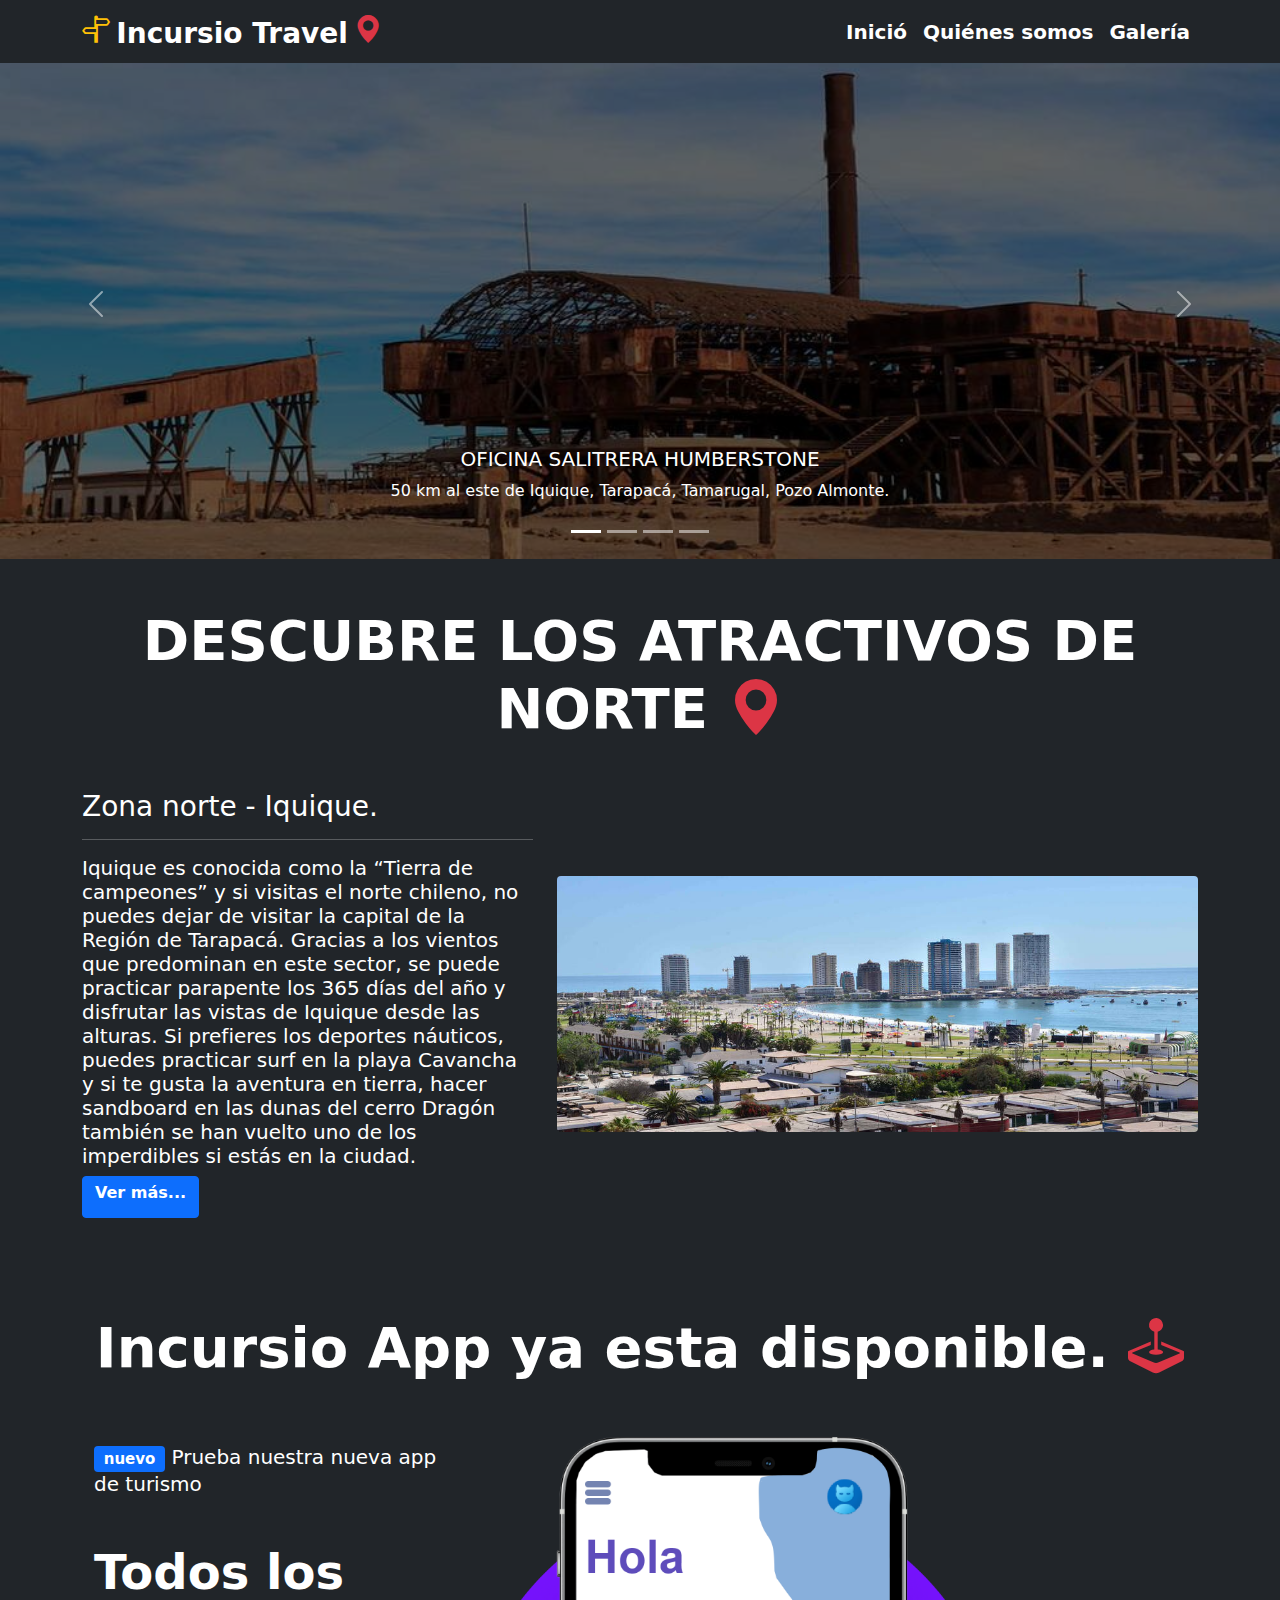
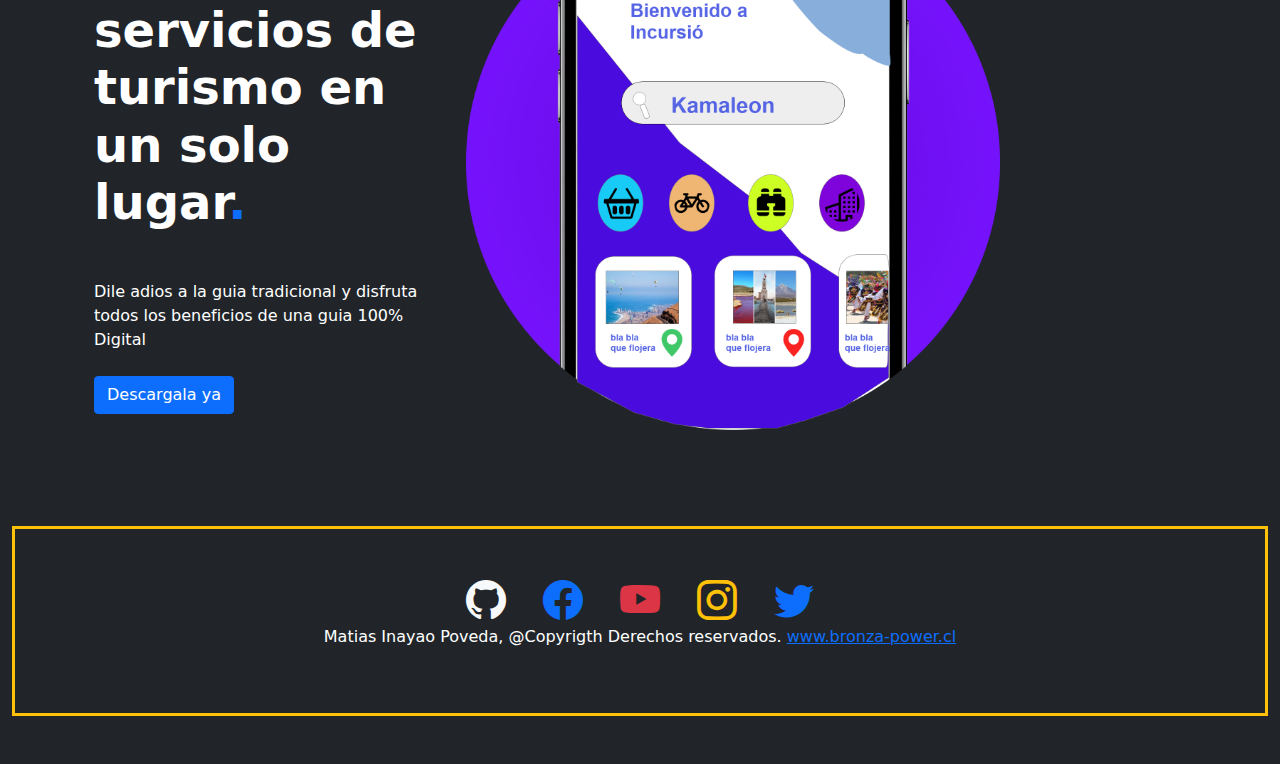
<file: index.html>
<!doctype html>
<html lang="es">
  <head>
    <!-- meta tags -->
    <meta charset="utf-8">
    <meta name="viewport" content="width=device-width, initial-scale=1">
    <!-- Bootstrap CSS -->
    <link rel="stylesheet" href="css/bootstrap.min.css">
    <title>Incursio Travel!</title>
    <link rel="stylesheet" href="css/style.css">
    <link rel="stylesheet" href="https://cdn.jsdelivr.net/npm/bootstrap-icons@1.4.1/font/bootstrap-icons.css">
  </head>
  <body>
    <!-------------------------------------Navbar----------------------------------------->

    <nav class="navbar navbar-expand-lg navbar-dark bg-dark fixed-top">
        <div class="container">
            <a href="/" class="navbar-brand">
                
                <i class="bi bi-signpost-split h3 text-warning"></i>
                <span class="align-middle fw-bold h3">Incursio Travel</span>
                <i class="bi bi-geo-alt-fill h3 text-danger"></i>
            </a>
            <!-- Boton para que sea responsive-->
            <button
                class="navbar-toggler" 
                type="button" 
                data-bs-toggle="collapse"
                data-bs-target="#navbarSupportedContent" aria-controls="navbarSupportedContent"
                aria-expanded="false"
                aria-label="Toggle navigation">
                <span class="navbar-toggler-icon"></span>
            </button>
            <!-- end Boton para que sea responsive-->
            <!-- Menu que se colapsa-->
                <div class="collapse navbar-collapse" id="navbarSupportedContent">
                    <ul class="navbar-nav ms-auto mb-2 mb-lg-0 fw-bold h5">
                        <li class="nav-item ">
                            <a
                                href="Index.html"
                                class="nav-link active"
                                aria-current="page"
                            >
                            Inició
                            </a>
                        </li>
                        <li class="nav-item">
                            <a
                                href="./pages/quienes somos.html"
                                class="nav-link active"                    
                            >
                            Quiénes somos
                            </a>
                        </li>
                        <li class="nav-item">
                            <a
                                href="./pages/galeria.html"
                                class="nav-link active"                    
                            >
                            Galería 
                            </a>
                        </li>
                    </ul>
                </div>
            <!-- end Menu que se colapsa-->    
        </div>
    </nav>

    <!-----------------------------------end Navbar--------------------------------------->
    <!------------------------------------carousel---------------------------------------->
    <section class="mt-5 col-12">
        <div
        id="carouselExampleIndicators" 
        class="carousel slide carousel-fade" 
        data-bs-ride="carousel">
        <div class="carousel-indicators">
            <button type="button" data-bs-target="#carouselExampleIndicatorss" data-bs-slide-to="0" class="active" aria-current="true" aria-label="Slide 1"></button>
            <button type="button" data-bs-target="#carouselExampleIndicators" data-bs-slide-to="1" aria-label="Slide 2"></button>
            <button type="button" data-bs-target="#carouselExampleIndicators" data-bs-slide-to="2" aria-label="Slide 3"></button>
            <button type="button" data-bs-target="#carouselExampleIndicators" data-bs-slide-to="3" aria-label="Slide 4"></button>
        </div>
            <div class="carousel-inner">
                <div class="carousel-item active">
                    <img src="img/slide 1.jpg" class="d-block w-100 h-100" alt="...">
                    <div class="carousel-caption d-none d-md-block">
                        <h5>OFICINA SALITRERA HUMBERSTONE</h5>
                        <p>50 km al este de Iquique, Tarapacá, Tamarugal, Pozo Almonte.</p>
                    </div>
                </div>
                <div class="carousel-item">
                    <img src="img/slide 2.png" class="d-block w-100" alt="...">
                    <div class="carousel-caption d-none d-md-block">
                        <h5>Turismo agrícola y aventura Yalane</h5>
                        <p>Miñi Miñe se ubica en el límite Norte la Comuna de Huara, Provincia del Tamarugal, Región de Tarapacá.</p>
                    </div>
                </div>
                <div class="carousel-item">
                    <img src="img/slide 3.jpg" class="d-block w-100" alt="...">
                    <div class="carousel-caption d-none d-md-block">
                        <h5>TOUR OASIS DE PICA</h5>
                        <p>Oasis de Pica y Matilla – Pueblo de La Tirana.</p>
                    </div>
                </div>
                <div class="carousel-item">
                    <img src="img/slide 4.jpg" class="d-block w-100" alt="...">
                    <div class="carousel-caption d-none d-md-block">
                        <h5>Museo Corbeta Esmeralda</h5>
                        <p>El Museo Corbeta Esmeralda es un museo chileno ubicado en la ciudad de Iquique.</p>
                    </div>
                </div>
            </div>
                <button class="carousel-control-prev" type="button"             data-bs-target="#carouselExampleIndicators" data-bs-slide="prev">
                <span class="carousel-control-prev-icon" aria-hidden="true"></span>
                <span class="visually-hidden">Previous</span>
                </button>
                <button class="carousel-control-next" type="button"   data-bs-target="#carouselExampleIndicators" data-bs-slide="next">
                <span class="carousel-control-next-icon" aria-hidden="true"></span>
                <span class="visually-hidden">Next</span>
                </button>
        </div>
    </section>
    <!----------------------------------end carousel-------------------------------------->
    <!--------------------------------------Main------------------------------------------>
    <main class="bg-dark text-white py-5">
        <div class="container">
            <h2 class="text-center display-4 mb-5 fw-bold">
                <span>
                    DESCUBRE LOS ATRACTIVOS DE NORTE  
                </span>
                <i class="bi bi-geo-alt-fill text-danger"></i>
            </h2>
            <div class="row align-items-center">
                <div class="col-12 col-lg-5 ">
                    <h3>Zona norte - Iquique.</h3>
                    <hr>
                    <p class="h5 ">Iquique es conocida como la “Tierra de campeones” y si visitas el norte chileno, no puedes dejar de visitar la capital de la Región de Tarapacá. Gracias a los vientos que predominan en este sector, se puede practicar parapente los 365 días del año y disfrutar las vistas de Iquique desde las alturas. Si prefieres los deportes náuticos, puedes practicar surf en la playa Cavancha y si te gusta la aventura en tierra, hacer sandboard en las dunas del cerro Dragón también se han vuelto uno de los imperdibles si estás en la ciudad.</p>
                    <a href="https://chile.travel/donde-ir/norte-desierto-atacama/iquique"><button
                        class="btn btn-primary mb-5 mb-lg-0 dis">
                        <p class="h6 fw-bold ">
                            Ver más...
                        </p>
                    </button></a>
                </div>
                <div class="col-12 col-lg-7">
                    <div class="hovereffect">
                        <img src="img/slide 6.jpg" alt="" class="img-fluid rounded">
                        <div class="overlay">
                            <p class="py-5 m-2 ">Playa y desierto son los atractivos turísticos principales que hacen de Iquique y de la Región de Tarapacá en un destino imperdible para visitar durante tus vacaciones. </p>
                        </div>
                    </div>
                </div>
            </div>
            
        </div> 
    </main>
    <!------------------------------------end Main---------------------------------------->
    <!---------------------------------Es bonito Soñar------------------------------------>
    <section class="bg-dark text-white py-5">
        <div class="container  ">
            <h2 class="text-center display-4 mb-5 fw-bold">
                <span>
                    Incursio App ya esta disponible.  
                </span>
                <i class="bi bi-joystick text-danger"></i>
            </h2>
            <div class="row align-items-center mx-auto">
                <div class="col-12 col-lg-4">
                    <div >
                        <h5 class="text-white">
                            <span class="badge bg-primary">
                                nuevo
                            </span>
                            Prueba nuestra nueva app de turismo
                        </h5>
                        <h2 class="display-5 fw-bold my-5">
                            Todos los servicios de turismo en un solo lugar<span class="text-primary">.</span>
                        </h2>
                        <p class="mb-4">
                            Dile adios a la guia tradicional y disfruta todos los beneficios de una guia 100% Digital
                        </p>
                        <a href="https://play.google.com/store?hl=es&gl=US" class="btn btn-primary">Descargala ya</a>
                        
                    </div>                   
                </div>
                <div class="col-12 col-lg-6">
                    <div class="content">
                        <img src="img/app1.png" class="img-fluid" alt="">
                    </div>
                </div>
            </div>
        </div>
    </section>
    <!-------------------------------------end Dream-------------------------------------->
    <!---------------------------------------footer--------------------------------------->
    <footer class=" container-fluid bg-dark py-5 text-center text-white ">
        <div class="border-3 border border-warning py-5  ">
            <a href="https://github.com/Seradox24"><i class="bi bi-github text-light h1 m-3"></i></a>
            <a href="https://www.facebook.com"><i class="bi bi-facebook text-primary h1 m-3"></i></a>
            <a href="https://www.youtube.com"><i class="bi bi-youtube text-danger h1 m-3"></i></a>
            <a href="https://www.instagram.com"><i class="bi bi-instagram text-warning h1 m-3"></i></a>
            <a href="https://twitter.com/?lang=es"><i class="bi bi-twitter text-primary h1 m-3"></i></a>
            <p>
            Matias Inayao Poveda, @Copyrigth Derechos reservados. <a href="https://youtu.be/C8FQ4wQXyaE">www.bronza-power.cl</a>
            </p>
        </div>
    </footer>

    <!-------------------------------------end footer-------------------------------------->

    <!-- ---------------Option 1: Bootstrap Bundle with Popper------------------ -->
    <script src="https://cdn.jsdelivr.net/npm/bootstrap@5.0.0-beta3/dist/js/bootstrap.bundle.min.js" integrity="sha384-JEW9xMcG8R+pH31jmWH6WWP0WintQrMb4s7ZOdauHnUtxwoG2vI5DkLtS3qm9Ekf" crossorigin="anonymous"></script>
  </body>
</html>
</file>
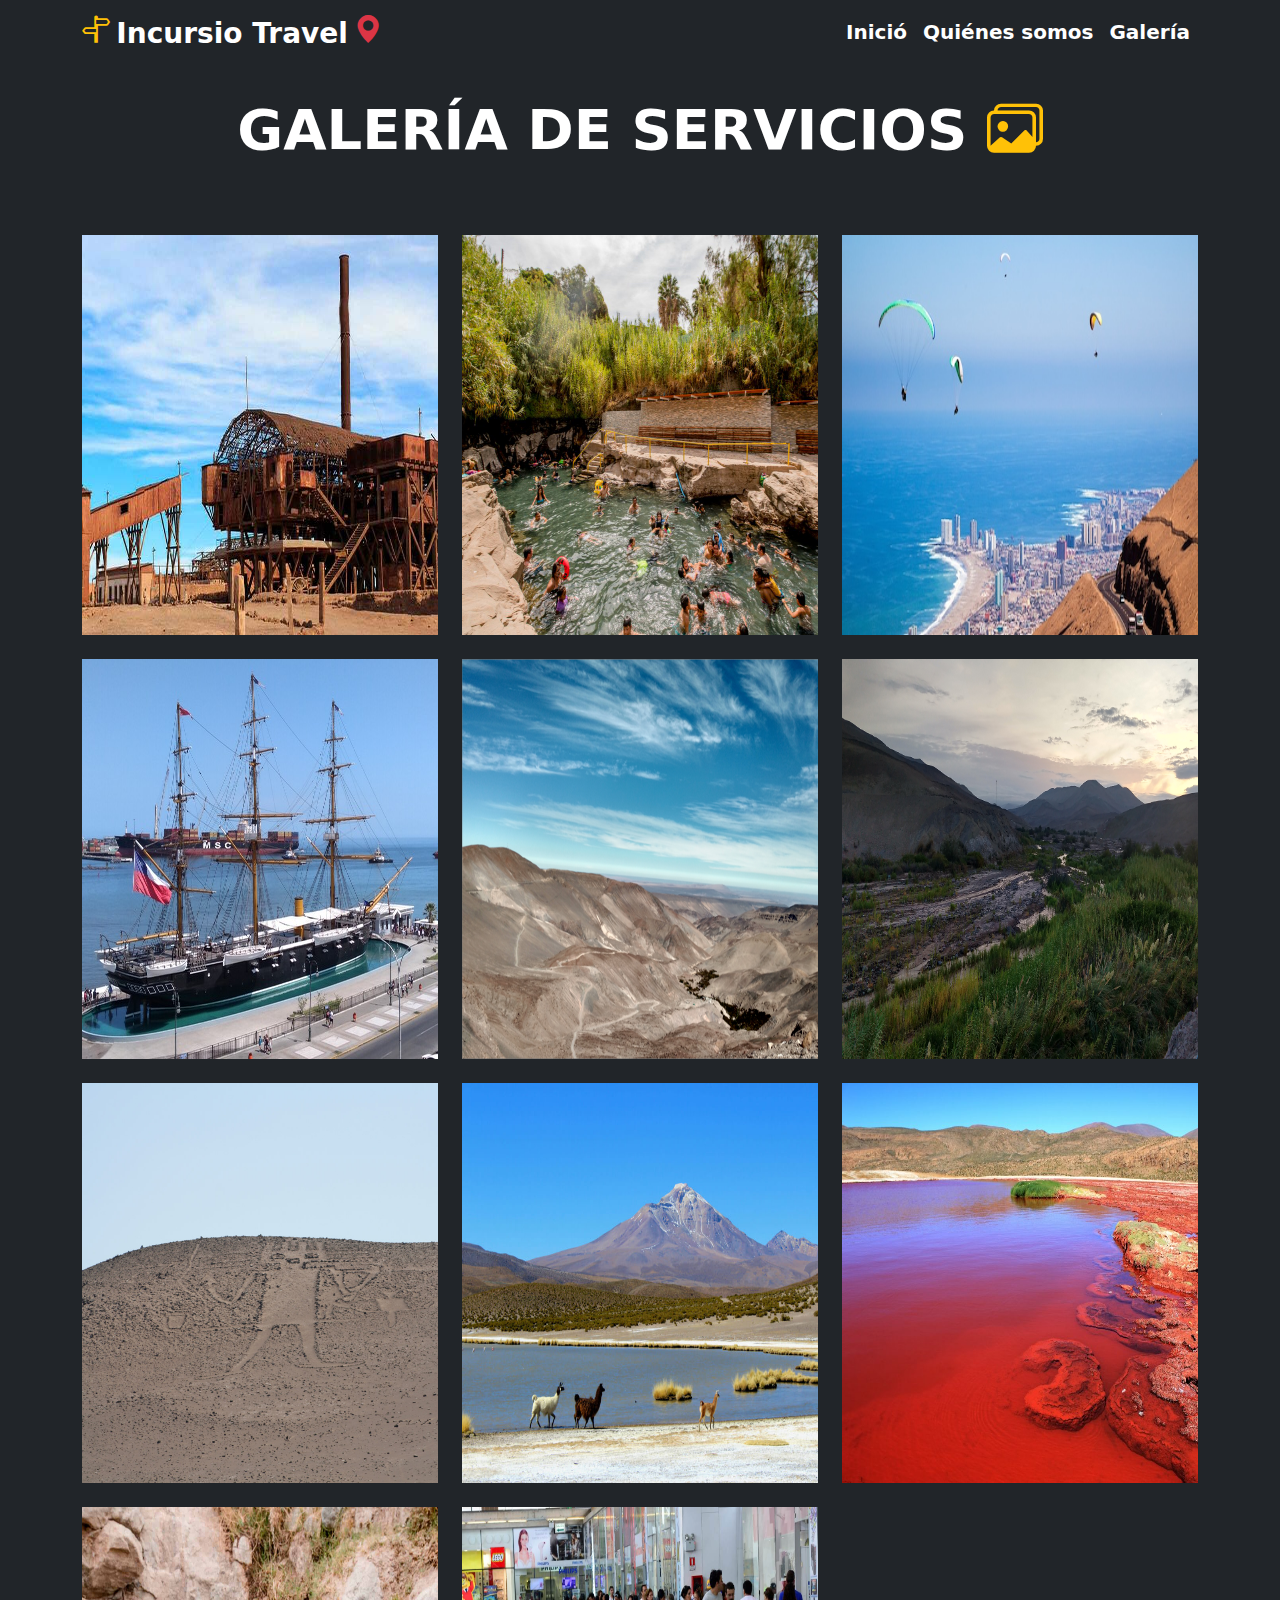
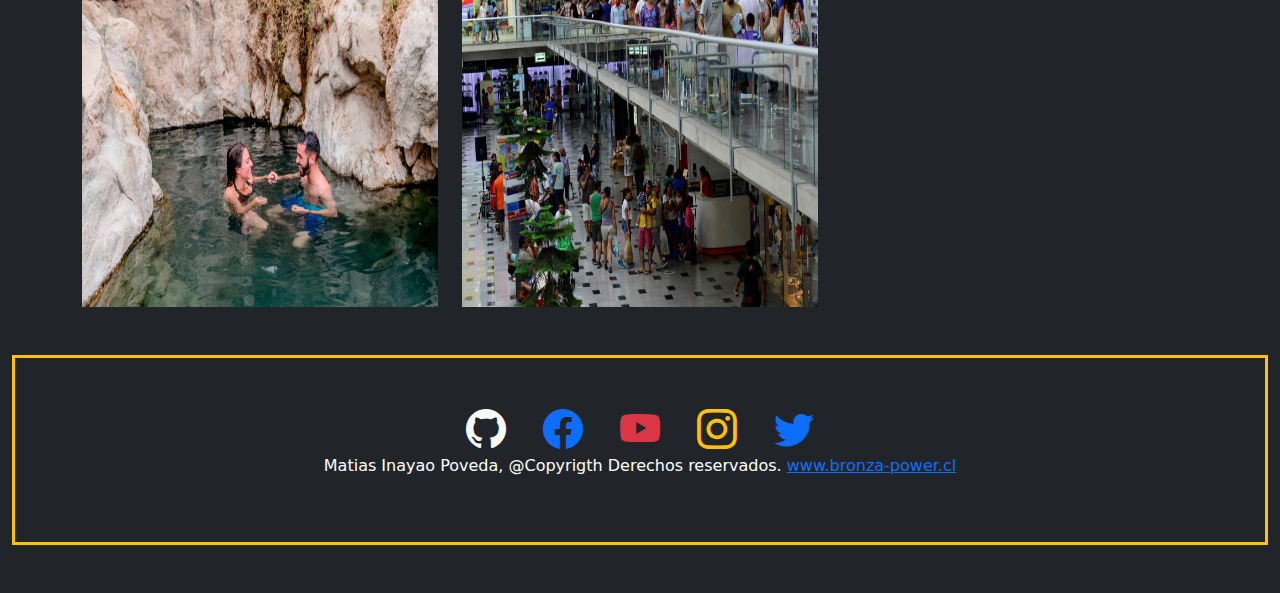
<file: pages/galeria.html>
<!doctype html>
<html lang="es">
  <head>
    <!-- meta tags -->
    <meta charset="utf-8">
    <meta name="viewport" content="width=device-width, initial-scale=1">
    <!-- Bootstrap CSS -->
    <link rel="stylesheet" href="../css/bootstrap.min.css">
    <title>Incursio Travel!</title>
    <link rel="stylesheet" href="../css/style.css">
    <link rel="stylesheet" href="https://cdn.jsdelivr.net/npm/bootstrap-icons@1.4.1/font/bootstrap-icons.css">
  </head>
  <body>
    <!-------------------------------------Navbar----------------------------------------->

    <nav class="navbar navbar-expand-lg navbar-dark bg-dark fixed-top">
        <div class="container">
            <a href="/" class="navbar-brand">
                
                <i class="bi bi-signpost-split h3 text-warning"></i>
                <span class="align-middle fw-bold h3">Incursio Travel</span>
                <i class="bi bi-geo-alt-fill h3 text-danger"></i>
            </a>
            <!-- Boton para que sea responsive-->
            <button
                class="navbar-toggler" 
                type="button" 
                data-bs-toggle="collapse"
                data-bs-target="#navbarSupportedContent" aria-controls="navbarSupportedContent"
                aria-expanded="false"
                aria-label="Toggle navigation">
                <span class="navbar-toggler-icon"></span>
            </button>
            <!-- end Boton para que sea responsive-->
            <!-- Menu que se colapsa-->
                <div class="collapse navbar-collapse" id="navbarSupportedContent">
                    <ul class="navbar-nav ms-auto mb-2 mb-lg-0 fw-bold h5">
                        <li class="nav-item ">
                            <a
                                href="../Index.html"
                                class="nav-link active"
                                aria-current="page"
                            >
                            Inició
                            </a>
                        </li>
                        <li class="nav-item">
                            <a
                                href="quienes somos.html"
                                class="nav-link active"                    
                            >
                            Quiénes somos
                            </a>
                        </li>
                        <li class="nav-item">
                            <a
                                href="galeria.html"
                                class="nav-link active"                    
                            >
                            Galería 
                            </a>
                        </li>
                    </ul>
                </div>
            <!-- end Menu que se colapsa-->    
        </div>
    </nav>

    <!-----------------------------------end Navbar--------------------------------------->
    <!------------------------------------Galeria----------------------------------------->
    <!------------------------------------Galeria----------------------------------------->
    
    <section class="bg-dark text-white pt-5 mt-5">
        <div class="container containerf">
            <h2 class="text-center display-4 mb-5 fw-bold">
                <span>
                    GALERÍA DE SERVICIOS
                </span>
                <i class="bi bi-images text-warning"></i>
            </h2>
            <div class="row d-flex  ">
                <div class="col-lg-4 col-md-4 col-sm-6 col-xs-12 pt-4">
                    <div class="hovereffect">
                        <img class="img-responsive" src="../img/slide 1.jpg" width="400" height="400" alt="">
                        <div class="overlay">
                           <h2>OFICINA SALITRERA HUMBERSTONE</h2>
                           <p class="textf mx-3 fw-bold">Las oficinas salitreras Santiago Humberstone y Santa Laura son dos antiguas oficinas salitreras, actualmente las más conocidas, están administradas por la Corporación Museo del Salitre y declaradas Monumentos Nacionales y Patrimonio Cultural de la Humanidad.</p>
                           <a class="textf btn btn-primary fw-bold" href="https://youtu.be/eJ_Z7c_OEps" role="button">ver más</a>
                        </div>
                    </div>
                </div>
                <div class="col-lg-4 col-md-4 col-sm-6 col-xs-12 pt-4 ">
                    <div class="hovereffect">
                        <img class="img-responsive" src="../img/gal2.jpg" width="400px" height="400" alt="">
                        <div class="overlay">
                           <h2>La cocha - pica</h2>
                           <p class="textf mx-3 fw-bold">Es una terma conocida como cocha, esta enmarcada en dos socavones naturales hechos de roca volcánica, con las condiciones adecuadas para recibir al turista. La temperatura del agua varia entre 27º y 30º C.</p>
                           <a class="textf btn btn-primary fw-bold" href="https://youtu.be/-I6frWG1cGY" role="button">ver más</a>
                        </div>
                    </div>
                </div>
                <div class="col-lg-4 col-md-4 col-sm-6 col-xs-12 pt-4">
                    <div class="hovereffect">
                        <img class="img-responsive" src="../img/gal3.jpg" width="400px" height="400" alt="">
                        <div class="overlay">
                           <h2>Parapente Vuela en Iquique</h2>
                           <p class="textf mx-3 fw-bold">Aventura de principio a fin, sobrevolando la montaña, Duna El Dragón, ciudad y nuestro Océano Pacifico, con una vista única y privilegiada. Disfrutaras de un vuelo seguro y lleno de buenas emociones.</p>
                           <a class="textf btn btn-primary fw-bold" href="https://youtu.be/-s0zjzWwWGA" role="button">ver más</a>
                        </div>
                    </div>
                </div>
                <div class="col-lg-4 col-md-4 col-sm-6 col-xs-12 pt-4">
                    <div class="hovereffect">
                        <img class="img-responsive" src="../img/slide 4.jpg"
                        width="400px" height="400" alt="">
                        <div class="overlay">
                           <h2>Museo Corbeta Esmeralda</h2>
                           <p class="textf mx-3 fw-bold">El Museo Corbeta Esmeralda es un museo chileno ubicado en la ciudad de Iquique. Consiste en una representación a escala real de la corbeta chilena Esmeralda, hundida en el combate naval de Iquique ocurrido en 1879</p>
                           <a class="textf btn btn-primary fw-bold" href="" role="button">ver más</a>
                        </div>
                    </div>
                </div>
                <div class="col-lg-4 col-md-4 col-sm-6 col-xs-12 pt-4">
                    <div class="hovereffect">
                        <img class="img-responsive" src="../img/slide 2.png" alt="" width="400px" height="400">
                        <div class="overlay">
                           <h2>Turismo Aventura Yalane</h2>
                           <p class="textf mx-3 fw-bold">El turismo de aventura es un tipo de turismo que implica exploraciones o viajes con una percepción de riesgos, y que potencialmente requiere de destrezas especiales o de ciertas condiciones físicas donde es común la práctica de algún deporte extremo.</p>
                           <a class="textf btn btn-primary fw-bold" href="https://youtu.be/MNQiL-qE5Ro" role="button">ver más</a>
                        </div>
                    </div>
                </div>
                <div class="col-lg-4 col-md-4 col-sm-6 col-xs-12 pt-4">
                    <div class="hovereffect">
                        <img class="img-responsive" src="../img/gal5.jpg" alt="" width="400px" height="400">
                        <div class="overlay">
                           <h2>Turismo agricola Suca</h2>
                           <p class="textf mx-3 fw-bold">Agroturismo: Se entiende como la modalidad turística en áreas agropecuarias, donde la sociedad campesina muestra y comparte su idiosincrasia y técnicas agrícolas; además de su entorno natural en conservación, las manifestaciones culturales y socio-productivas, en beneficio de la expansión de su actividad económica</p>
                           <a class="textf btn btn-primary fw-bold" href="https://youtu.be/wh8lRISj1KI" role="button">ver más</a>
                        </div>
                    </div>
                </div>
                <div class="col-lg-4 col-md-4 col-sm-6 col-xs-12 pt-4">
                    <div class="hovereffect">
                        <img class="img-responsive" src="../img/gal6.jpg" alt="" width="400px" height="400">
                        <div class="overlay">
                           <h2>Geoglifos de Pintados</h2>
                           <p class="textf mx-3 fw-bold">Los geoglifos de Pintados se ubican en la Pampa del Tamarugal, en la Región de Tarapacá. Están emplazados aproximadamente a 95 kilómetros de distancia de la ciudad de Iquique, en la comuna de Pozo Almonte. En este lugar se han identificado más de 60 paneles los que incluyen alrededor de 450 figuras,</p>
                           <a class="textf btn btn-primary fw-bold" href="https://youtu.be/zRNfV3_0Hkc" role="button">ver más</a>
                        </div>
                    </div>
                </div>
                <div class="col-lg-4 col-md-4 col-sm-6 col-xs-12 pt-4">
                    <div class="hovereffect">
                        <img class="img-responsive" src="../img/gal7.jpg" alt="" width="400px" height="400">
                        <div class="overlay">
                           <h2>Parque Nacional Volcán Isluga</h2>
                           <p class="textf mx-3 fw-bold">Entre volcanes, lagunas y cerros sagrados del pueblo aymara se encuentra el Parque Nacional Volcán Isluga, una área silvestre que alberga una de las mayores concentraciones de biodiversidad de fauna como la tagua andina, vicuñas, flamencos y suri. </p>
                           <a class="textf btn btn-primary fw-bold" href="https://youtu.be/bcjF70R6f3k" role="button">ver más</a>
                        </div>
                    </div>
                </div>
                <div class="col-lg-4 col-md-4 col-sm-6 col-xs-12 pt-4">
                    <div class="hovereffect">
                        <img class="img-responsive" src="../img/gal8.jpg" alt="" width="400px" height="400">
                        <div class="overlay">
                           <h2>la Laguna Roja</h2>
                           <p class="textf mx-3 fw-bold">ubicada en la Región de Arica y Parinacota, la misma permaneció inexplorada hasta el año 2009, se encuentra a aproximadamente 3700 metros sobre el nivel del mar, la profundidad de la misma  es desconocida, ya que los habitantes de la zona dicen haber visto perecer a algunos que bebieron de sus aguas.</p>
                           <a class="textf btn btn-primary fw-bold" href="https://youtu.be/Q07gAaiSyX4" role="button">ver más</a>
                        </div>
                    </div>
                </div>
                <div class="col-lg-4 col-md-4 col-sm-6 col-xs-12 pt-4">
                    <div class="hovereffect">
                        <img class="img-responsive" src="../img/gal10.jpg" alt="" width="400px" height="400">
                        <div class="overlay">
                           <h2>Termas de Mamiña</h2>
                           <p class="textf mx-3 fw-bold">Ubicadas en lo que, según evidencias arqueológicas, fue un antiguo asentamiento indígena preincaico del norte de Chile, las Termas de Mamiña son una excelente alternativa para quienes disfrutan de la vida natural, de la aventura, del sol y de los paisajes desérticos. Instaladas en lo alto de un valle.</p>
                           <a class="textf btn btn-primary fw-bold" href="https://youtu.be/futLMl3vcAo" role="button">ver más</a>
                        </div>
                    </div>
                </div>
                <div class="col-lg-4 col-md-4 col-sm-6 col-xs-12 pt-4">
                    <div class="hovereffect">
                        <img class="img-responsive" src="../img/gal12.jpg" alt="" width="400px" height="400">
                        <div class="overlay">
                           <h2>Mall Zofri</h2>
                           <p class="textf mx-3 fw-bold">Mall Zofri es el Centro Comercial ZOFRI, dentro del barrio industrial de Zona Franca de Iquique, en la Región de Tarapacá, en el extremo norte de Chile, instalado hace 40 años, que cuenta con 7 etapas construidas, 4 niveles de estacionamientos, y un gran patio de comidas.</p>
                           <a class="textf btn btn-primary fw-bold" href="https://youtu.be/hh3_hoQE5-w" role="button">ver más</a>
                        </div>
                    </div>
                </div>
                <div></div>
            </div>
            

        </div>
    </section>

    <!----------------------------------end Galeria--------------------------------------->

    <!---------------------------------------footer--------------------------------------->
    <footer class=" container-fluid bg-dark py-5 text-center text-white ">
        <div class="border-3 border border-warning py-5  ">
            <a href="https://github.com/Seradox24"><i class="bi bi-github text-light h1 m-3"></i></a>
            <a href="https://www.facebook.com"><i class="bi bi-facebook text-primary h1 m-3"></i></a>
            <a href="https://www.youtube.com"><i class="bi bi-youtube text-danger h1 m-3"></i></a>
            <a href="https://www.instagram.com"><i class="bi bi-instagram text-warning h1 m-3"></i></a>
            <a href="https://twitter.com/?lang=es"><i class="bi bi-twitter text-primary h1 m-3"></i></a>
            <p>
            Matias Inayao Poveda, @Copyrigth Derechos reservados. <a href="https://youtu.be/C8FQ4wQXyaE">www.bronza-power.cl</a>
            </p>
        </div>
    </footer>

    
        <!-------------------------------------end footer-------------------------------------->
        <!-- ---------------Option 1: Bootstrap Bundle with Popper------------------ -->
        <script src="https://cdn.jsdelivr.net/npm/bootstrap@5.0.0-beta3/dist/js/bootstrap.bundle.min.js" integrity="sha384-JEW9xMcG8R+pH31jmWH6WWP0WintQrMb4s7ZOdauHnUtxwoG2vI5DkLtS3qm9Ekf" crossorigin="anonymous"></script>
      </body>
    </html>
</file>
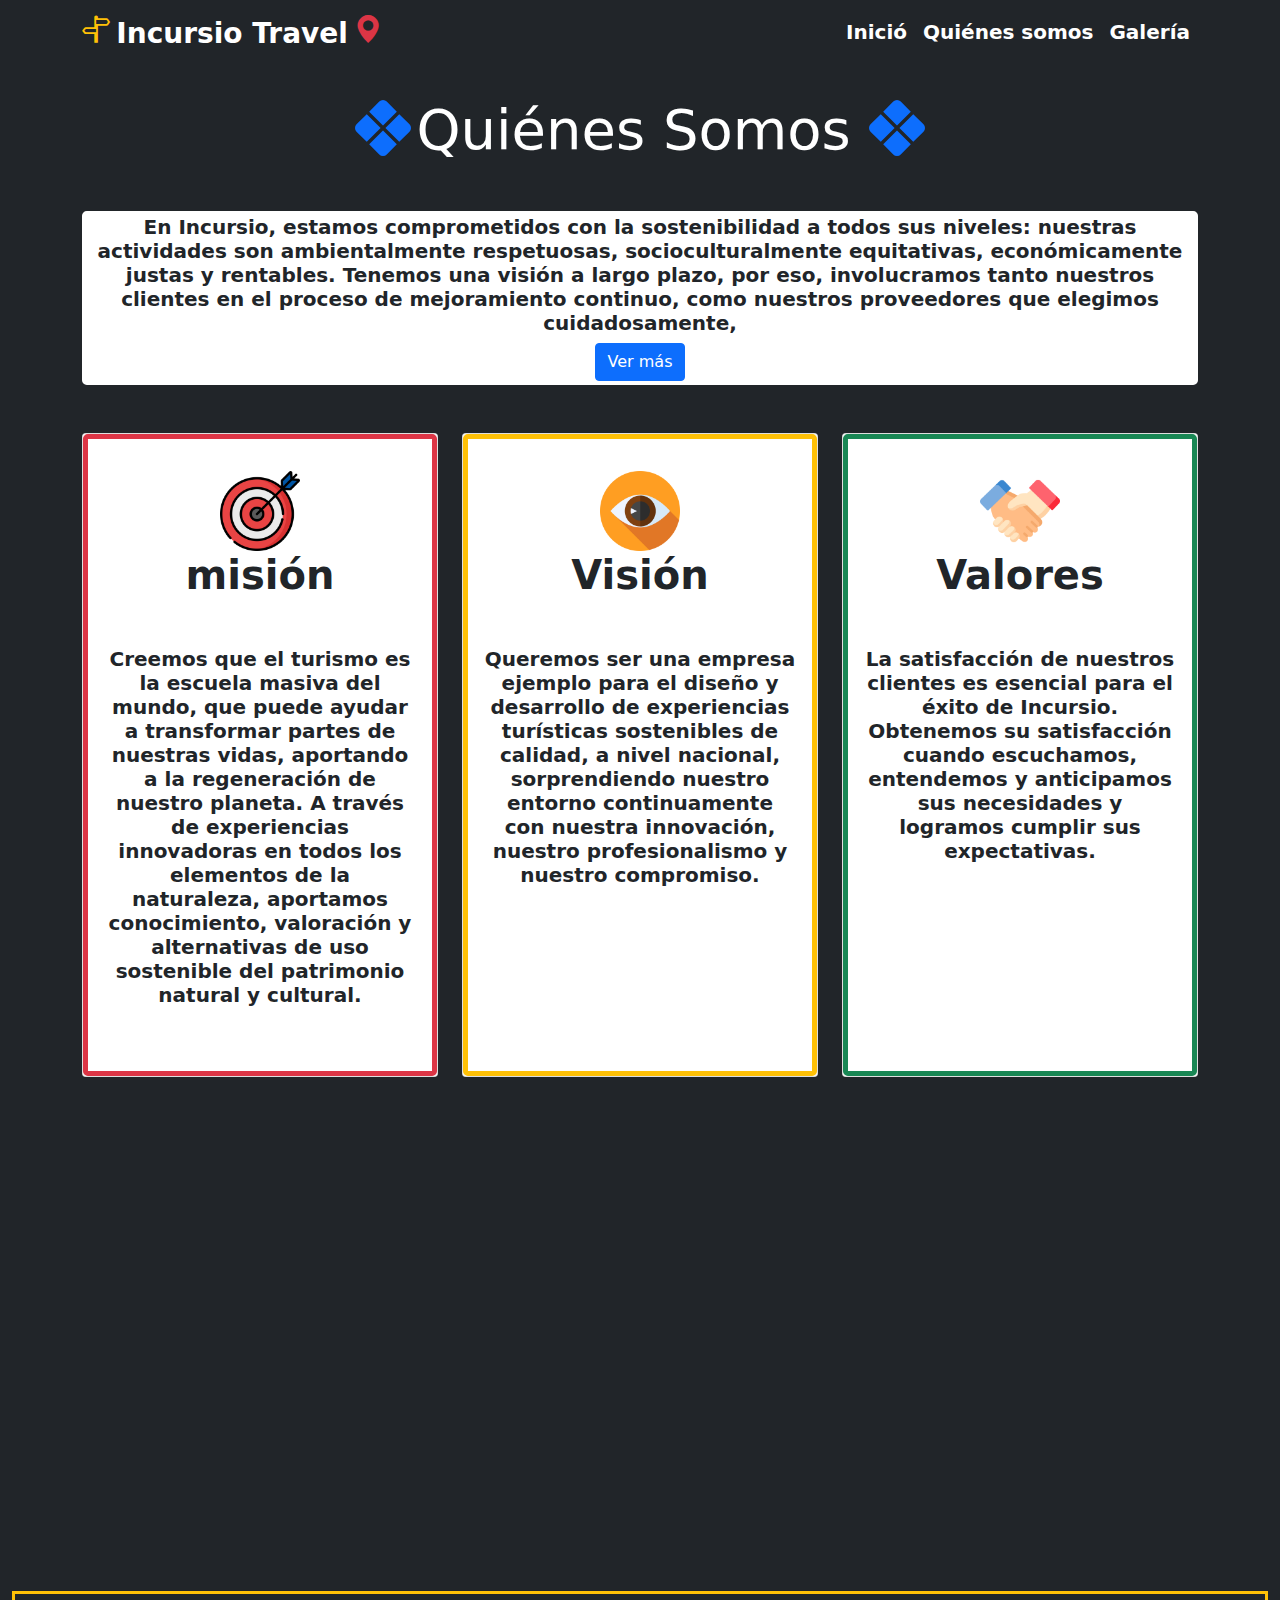
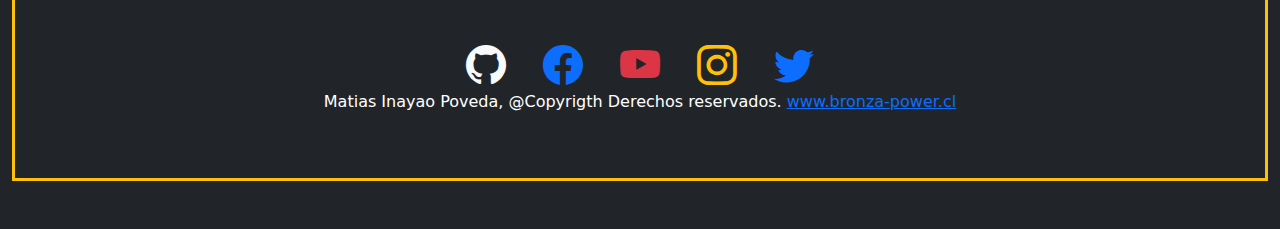
<file: pages/quienes somos.html>
<!doctype html>
<html lang="es">
  <head>
    <!-- meta tags -->
    <meta charset="utf-8">
    <meta name="viewport" content="width=device-width, initial-scale=1">
    <!-- Bootstrap CSS -->
    <link rel="stylesheet" href="../css/bootstrap.min.css">
    <title>Incursio Travel!</title>
    <link rel="stylesheet" href="../css/style.css">
    <link rel="stylesheet" href="https://cdn.jsdelivr.net/npm/bootstrap-icons@1.4.1/font/bootstrap-icons.css">
  </head>
  <body>
    <!-------------------------------------Navbar----------------------------------------->

    <nav class="navbar navbar-expand-lg navbar-dark bg-dark fixed-top">
        <div class="container">
            <a href="/" class="navbar-brand">
                
                <i class="bi bi-signpost-split h3 text-warning"></i>
                <span class="align-middle fw-bold h3">Incursio Travel</span>
                <i class="bi bi-geo-alt-fill h3 text-danger"></i>
            </a>
            <!-- Boton para que sea responsive-->
            <button
                class="navbar-toggler" 
                type="button" 
                data-bs-toggle="collapse"
                data-bs-target="#navbarSupportedContent" aria-controls="navbarSupportedContent"
                aria-expanded="false"
                aria-label="Toggle navigation">
                <span class="navbar-toggler-icon"></span>
            </button>
            <!-- end Boton para que sea responsive-->
            <!-- Menu que se colapsa-->
                <div class="collapse navbar-collapse" id="navbarSupportedContent">
                    <ul class="navbar-nav ms-auto mb-2 mb-lg-0 fw-bold h5">
                        <li class="nav-item ">
                            <a
                                href="../Index.html"
                                class="nav-link active"
                                aria-current="page"
                            >
                            Inició
                            </a>
                        </li>
                        <li class="nav-item">
                            <a
                                href="quienes somos.html"
                                class="nav-link active"                    
                            >
                            Quiénes somos
                            </a>
                        </li>
                        <li class="nav-item">
                            <a
                                href="galeria.html"
                                class="nav-link active"                    
                            >
                            Galería 
                            </a>
                        </li>
                    </ul>
                </div>
            <!-- end Menu que se colapsa-->    
        </div>
    </nav>

    <!-----------------------------------end Navbar--------------------------------------->
    <!----------------------------------- MVV--------------------------------------------->
    <section class="bg-dark text-white py-5 mt-5 ">
        <div class="container">
            <div class="text-center mb-5">
                <i class="bi bi-x-diamond-fill text-primary display-4"></i>
                <span class="display-4">
                    Quiénes Somos
                </span> 
                <i class="bi bi-x-diamond-fill text-primary display-4"></i>
                <div class="mt-5 bg-white border border-white border-4 rounded-3 ">
                    <p class="text-dark fw-bold h5   ">
                        En Incursio, estamos comprometidos con la sostenibilidad a todos sus niveles: nuestras actividades son ambientalmente respetuosas, socioculturalmente equitativas, económicamente justas y rentables. Tenemos una visión a largo plazo, por eso, involucramos tanto nuestros clientes en el proceso de mejoramiento continuo, como nuestros proveedores que elegimos cuidadosamente,
                    </p >
                    <a class="btn btn-primary" href="https://www.youtube.com/watch?v=COxikDBrWSY&ab_channel=ChileTravel" role="button">Ver más</a>
                </div>
            </div>
            <div class="row text-center text-dark ">
                <div class="col-12 col-lg-4 mb-5 ">                    
                    <div class="card h-100">
                        <div class="card-body border border-danger border-5 rounded-3  ">
                            <p class="my-3">
                                <div><img src="../img/target.png" width="80px" ></div>  
                                <p class="fw-bold h1">misión</p>                                
                            </p>
                            <p class="my-5 h5 fw-bold">
                                Creemos que el turismo es la escuela masiva del mundo, que puede ayudar a transformar partes de nuestras vidas, aportando a la regeneración de nuestro planeta. A través de experiencias innovadoras en todos los elementos de la naturaleza, aportamos conocimiento, valoración y alternativas de uso sostenible del patrimonio natural y cultural. 
                            </p>
                        </div>
                    </div>
                </div>
                <div class="col-12 col-lg-4 mb-5">                    
                    <div class="card h-100">
                        <div class="card-body border border-warning border-5 rounded-3">
                            <p class="my-3">
                                <div><img src="../img/vision.png" width="80px" ></div>  
                                <p class="h1 fw-bold">Visión</p>                                
                            </p>
                            <p class="my-5 h5 fw-bold">                               
                                Queremos ser una empresa ejemplo para el diseño y desarrollo de experiencias turísticas sostenibles de calidad, a nivel nacional, sorprendiendo nuestro entorno continuamente con nuestra innovación, nuestro profesionalismo y nuestro compromiso.        
                            </p>
                        </div>
                    </div>
                </div>
                <div class="col-12 col-lg-4 mb-5">                    
                    <div class="card h-100">
                        <div class="card-body border border-success border-5 rounded-3 ">
                            <p class="my-3">
                                <div><img src="../img/handshake.png" width="80px" ></div>  
                                <p class="h1 fw-bold">Valores</p>                                
                            </p>
                            <p class="my-5 h5 fw-bold">
                                La satisfacción de nuestros clientes es esencial para el éxito de Incursio. Obtenemos su satisfacción cuando escuchamos, entendemos y anticipamos sus necesidades y logramos cumplir sus expectativas. 
                            </p>
                        </div>
                    </div>
                </div>

            </div>
        </div>
        <div class="row text-center text-dark ">
            <div class="col-12 col-lg-12 mb-5 ">
               <iframe width="560" height="315" src="https://www.youtube.com/embed/qpf670miWMQ" title="YouTube video player" frameborder="0" allow="accelerometer; autoplay; clipboard-write; encrypted-media; gyroscope; picture-in-picture" allowfullscreen></iframe>
            </div>
        </div>
    </section>
<!---------------------------------------end MVV------------------------------------------>

    <!---------------------------------------footer--------------------------------------->
    <footer class=" container-fluid bg-dark py-5 text-center text-white ">
        <div class="border-3 border border-warning py-5  ">
            <a href="https://github.com/Seradox24"><i class="bi bi-github text-light h1 m-3"></i></a>
            <a href="https://www.facebook.com"><i class="bi bi-facebook text-primary h1 m-3"></i></a>
            <a href="https://www.youtube.com"><i class="bi bi-youtube text-danger h1 m-3"></i></a>
            <a href="https://www.instagram.com"><i class="bi bi-instagram text-warning h1 m-3"></i></a>
            <a href="https://twitter.com/?lang=es"><i class="bi bi-twitter text-primary h1 m-3"></i></a>
            <p>
            Matias Inayao Poveda, @Copyrigth Derechos reservados. <a href="https://youtu.be/C8FQ4wQXyaE">www.bronza-power.cl</a>
            </p>
        </div>
    </footer>
    
        <!-------------------------------------end footer-------------------------------------->
        <!-- ---------------Option 1: Bootstrap Bundle with Popper------------------ -->
        <script src="https://cdn.jsdelivr.net/npm/bootstrap@5.0.0-beta3/dist/js/bootstrap.bundle.min.js" integrity="sha384-JEW9xMcG8R+pH31jmWH6WWP0WintQrMb4s7ZOdauHnUtxwoG2vI5DkLtS3qm9Ekf" crossorigin="anonymous"></script>
      </body>
    </html>
</file>
<file: css/style.css>
.carousel-item::before{
    content:"" ;
    display: block;
    position: absolute;
    top: 0;
    left: 0;
    bottom: 0;
    right: 0;
    background: #000 ;
    opacity: 0.6;
}

.hovereffect {
    width:100%;
    height:100%;
    float:left;
    overflow:hidden;
    position:relative;
    text-align:center;
    cursor:default;
    }
    
    .hovereffect .overlay {
    width:100%;
    height:100%;
    position:absolute;
    overflow:hidden;
    top:0;
    left:0;
    opacity:0;
    background-color:rgba(0,0,0,0.5);
    -webkit-transition:all .4s ease-in-out;
    transition:all .4s ease-in-out
    }
    
    .hovereffect img {
    display:block;
    position:relative;
    -webkit-transition:all .4s linear;
    transition:all .4s linear;
    }
    
    .hovereffect h2 {
    text-transform:uppercase;
    color:#fff;
    text-align:center;
    position:relative;
    font-size:17px;
    background:rgba(0,0,0,0.6);
    -webkit-transform:translatey(-100px);
    -ms-transform:translatey(-100px);
    transform:translatey(-100px);
    -webkit-transition:all .2s ease-in-out;
    transition:all .2s ease-in-out;
    padding:10px;
    }
    
    .hovereffect a.info {
    text-decoration:none;
    display:inline-block;
    text-transform:uppercase;
    color:#fff;
    border:1px solid #fff;
    background-color:transparent;
    opacity:0;
    filter:alpha(opacity=0);
    -webkit-transition:all .2s ease-in-out;
    transition:all .2s ease-in-out;
    margin:50px 0 0;
    padding:7px 14px;
    }
    
    .hovereffect a.info:hover {
    box-shadow:0 0 5px #fff;
    }
    
    .hovereffect:hover img {
    -ms-transform:scale(1.2);
    -webkit-transform:scale(1.2);
    transform:scale(1.2);
    }
    
    .hovereffect:hover .overlay {
    opacity:1;
    filter:alpha(opacity=100);
    }
    
    .hovereffect:hover h2,.hovereffect:hover a.info {
    opacity:1;
    filter:alpha(opacity=100);
    -ms-transform:translatey(0);
    -webkit-transform:translatey(0);
    transform:translatey(0);
    }
    
    .hovereffect:hover a.info {
    -webkit-transition-delay:.2s;
    transition-delay:.2s;
    }

    .containerf { text-align: center; }

/*
 * Font-size is 5% of the viewport width.
 * When the width of the viewport changes,
 * so does the font-size.
 */

    .textf { font-size: 1vw; }
</file>
